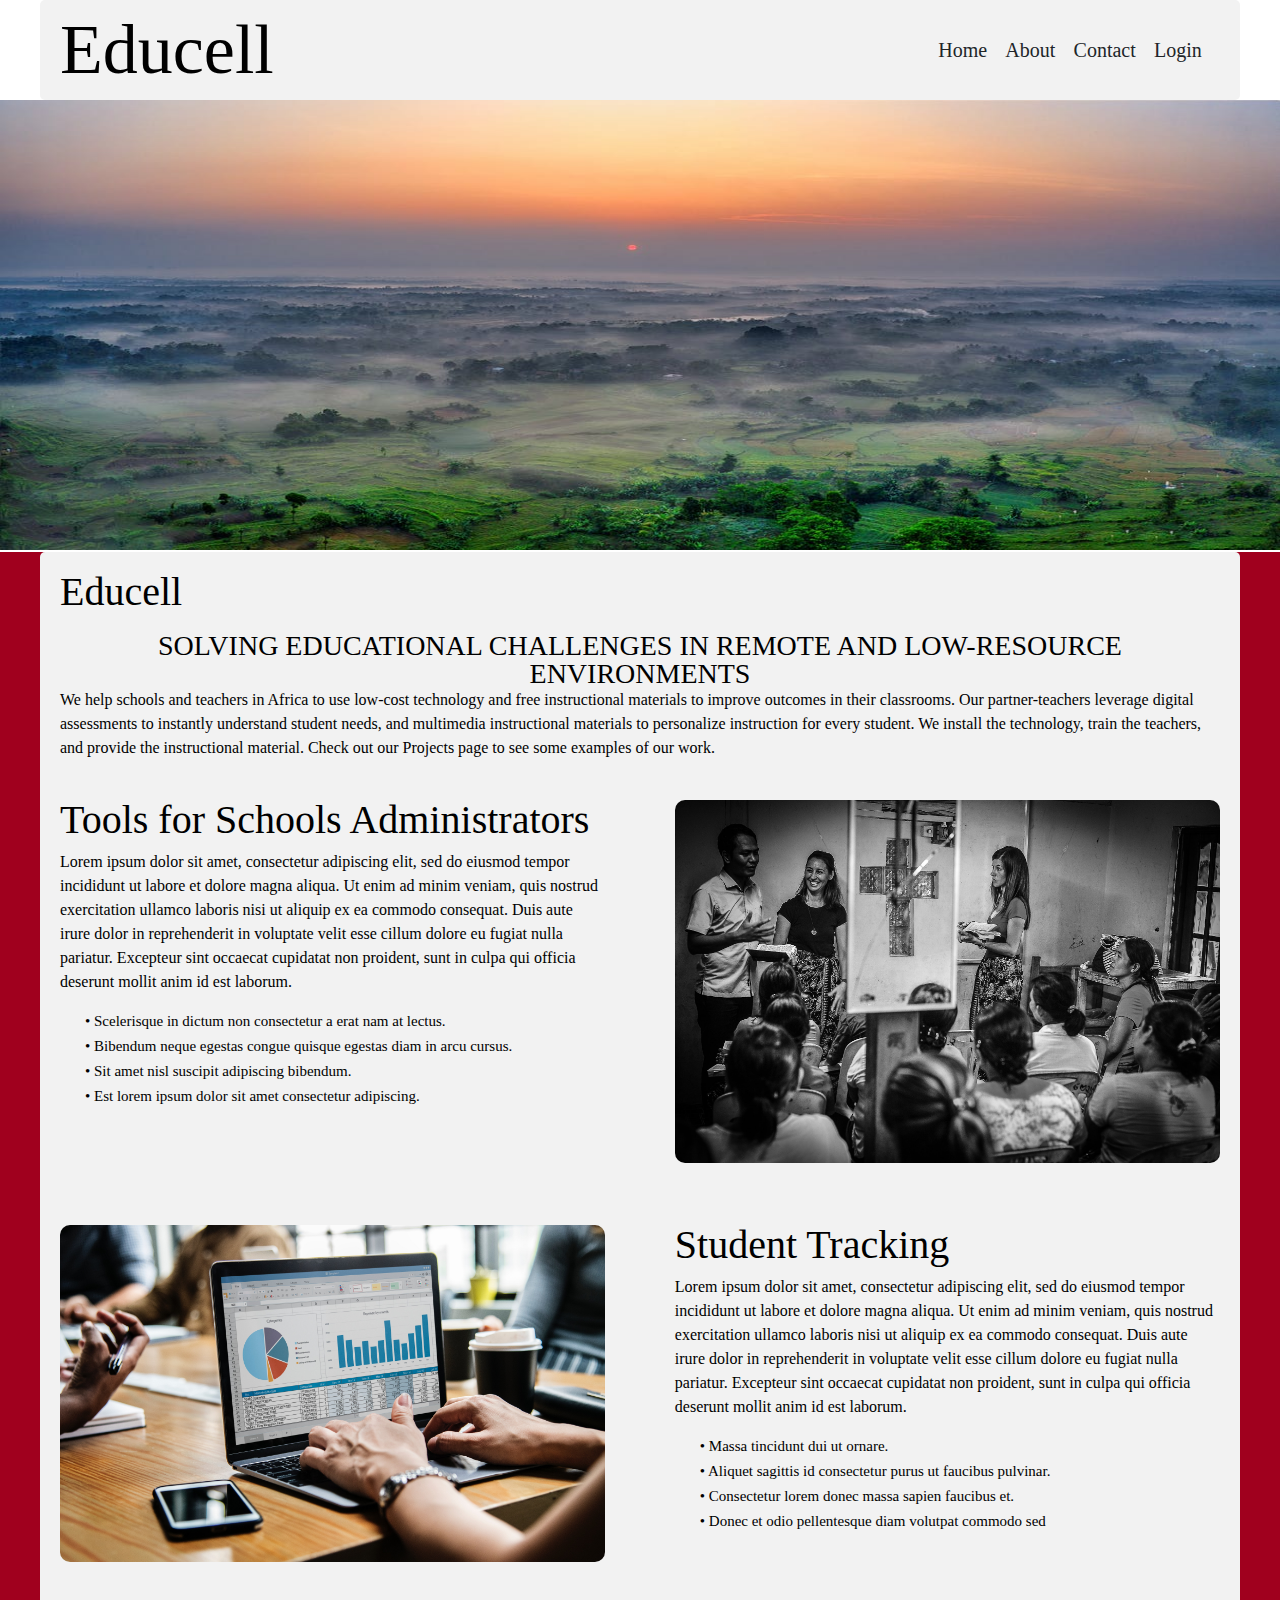
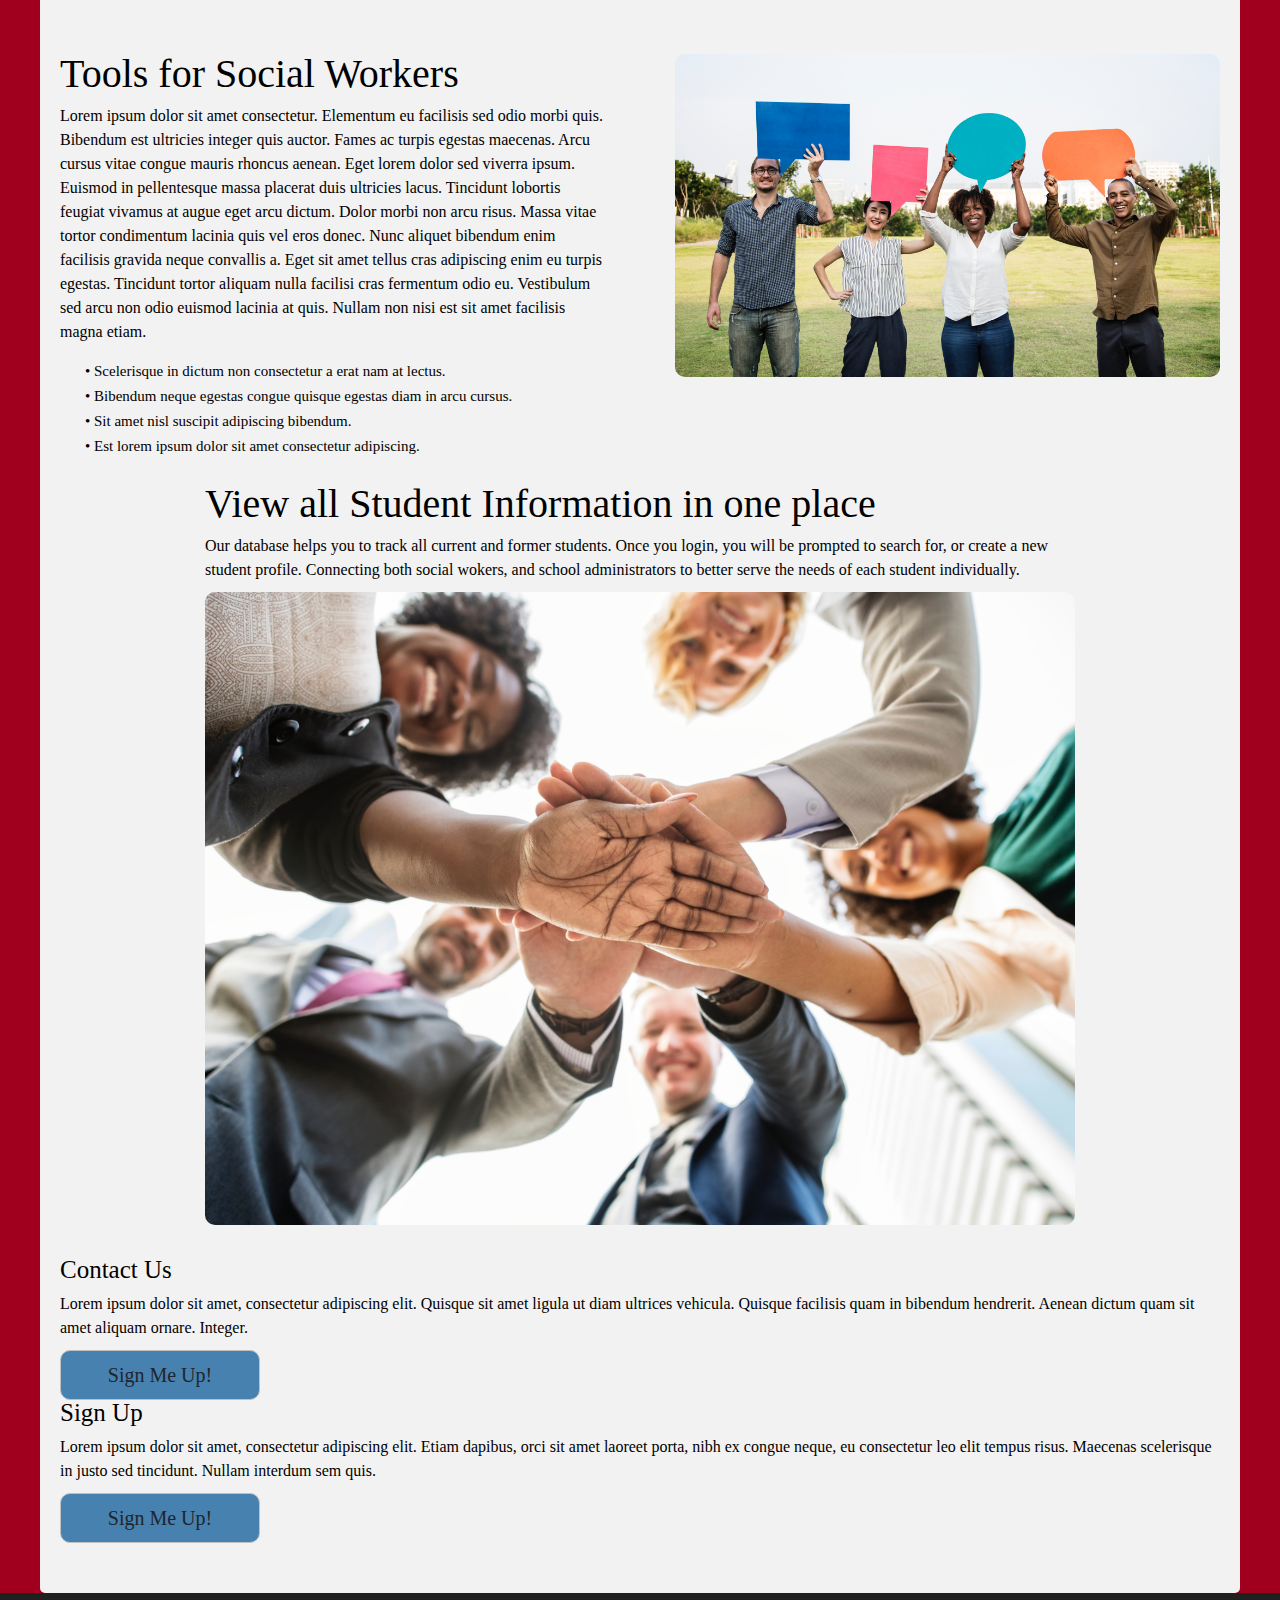
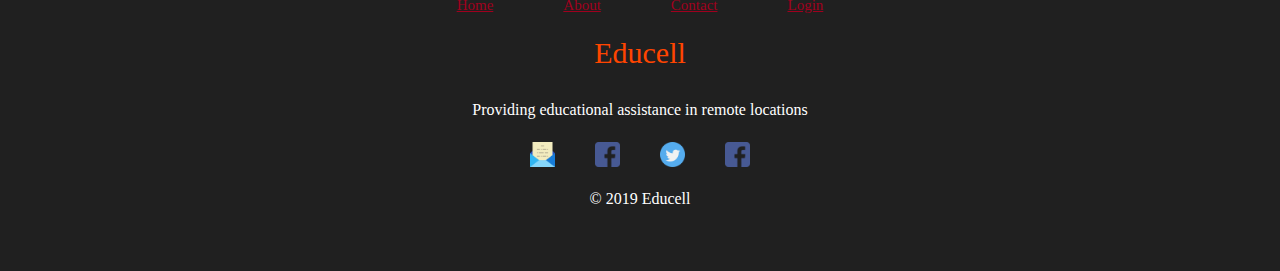
<file: index.html>
<!DOCTYPE html>

<html lang="en">

<head>
  <meta charset="utf-8" />

  <title>Educell- Services</title>

  <link href="https://fonts.googleapis.com/css?family=Indie+Flower|Roboto" rel="stylesheet" />
  <link href="css/index.css" rel="stylesheet" />

  <!--[if lt IE 9]>
      <script src="https://cdnjs.cloudflare.com/ajax/libs/html5shiv/3.7.3/html5shiv.js"></script>
    <![endif]-->
</head>

<body>

  <header class="main-navigation">
    <div class="container nav-container">
      <h1>Educell</h1>
      <nav class="nav">
        <a class="nav-link" href="index.html">Home</a>
        <a class="nav-link" href="about.html">About</a>
        <a class="nav-link" href="contact.html">Contact</a>
        <a class="nav-link" href="login.html">Login</a>
      </nav>
    </div>
  </header>
  
  <img ID="bannerimage" src="/IMAGES/aeriel .jpg" alt="community">
<div class="page">

  <div class="container home">
    <header class="intro">
     
      <h2>Educell</h2><br>
      <h3>SOLVING EDUCATIONAL CHALLENGES IN REMOTE AND LOW-RESOURCE ENVIRONMENTS </h3>
      <p>We help schools and teachers in Africa to use low-cost technology and free instructional materials to improve outcomes in their classrooms. Our partner-teachers leverage digital assessments to instantly understand student needs, and multimedia instructional materials to personalize instruction for every student. We install the technology, train the teachers, and provide the instructional material. Check out our Projects page to see some examples of our work.</p>
    </header>
    <section class="content2">
      <div class="text-content">
        <h2>Tools for Schools Administrators </h2>
        <p>
          Lorem ipsum dolor sit amet, consectetur adipiscing elit, sed do eiusmod tempor incididunt ut labore et dolore magna aliqua. Ut enim ad minim veniam, quis nostrud exercitation ullamco laboris nisi ut aliquip ex ea commodo consequat. Duis aute irure dolor in reprehenderit in voluptate velit esse cillum dolore eu fugiat nulla pariatur. Excepteur sint occaecat cupidatat non proident, sunt in culpa qui officia deserunt mollit anim id est laborum.
        </p>
        
        <ul>
          <li>&bull;  Scelerisque in dictum non consectetur a erat nam at lectus.</li>
          <li>&bull; Bibendum neque egestas congue quisque egestas diam in arcu cursus.</li>
          <li>&bull;  Sit amet nisl suscipit adipiscing bibendum.</li>
          <li>&bull;  Est lorem ipsum dolor sit amet consectetur adipiscing.</li>
          </ul>
        
      </div>
      <div class="ic">
        <img src="./photos/charity.jpg" alt="Let's go on an adventure!" />
      </div>
    </section>
    <section class="content2 ic">
      <div class="ic">
        <img src="./photos/laptop.jpg" class="img-fluid rounded" alt="Data" />
      </div>
      <div class="text-content">
        <h2>Student Tracking</h2>
        <p>
          Lorem ipsum dolor sit amet, consectetur adipiscing elit, sed do eiusmod tempor incididunt ut labore et dolore magna aliqua. Ut enim ad minim veniam, quis nostrud exercitation ullamco laboris nisi ut aliquip ex ea commodo consequat. Duis aute irure dolor in reprehenderit in voluptate velit esse cillum dolore eu fugiat nulla pariatur. Excepteur sint occaecat cupidatat non proident, sunt in culpa qui officia deserunt mollit anim id est laborum.
          
        </p>
        <ul>
          <li>&bull;  Massa tincidunt dui ut ornare.</li>
          <li>&bull;  Aliquet sagittis id consectetur purus ut faucibus pulvinar.</li>
          <li>&bull;  Consectetur lorem donec massa sapien faucibus et.</li>
          <li>&bull;  Donec et odio pellentesque diam volutpat commodo sed</li>
          </ul>
      </div>
    </section>
    
    <section class="content2">
      <div class="text-content">
        <h2>Tools for Social Workers </h2>
        <p>
          Lorem ipsum dolor sit amet consectetur. Elementum eu facilisis sed odio morbi quis. Bibendum est ultricies integer quis auctor. Fames ac turpis egestas maecenas. Arcu cursus vitae congue mauris rhoncus aenean. Eget lorem dolor sed viverra ipsum. Euismod in pellentesque massa placerat duis ultricies lacus. Tincidunt lobortis feugiat vivamus at augue eget arcu dictum. Dolor morbi non arcu risus. Massa vitae tortor condimentum lacinia quis vel eros donec. Nunc aliquet bibendum enim facilisis gravida neque convallis a. Eget sit amet tellus cras adipiscing enim eu turpis egestas. Tincidunt tortor aliquam nulla facilisi cras fermentum odio eu. Vestibulum sed arcu non odio euismod lacinia at quis. Nullam non nisi est sit amet facilisis magna etiam.
        </p>
        
        <ul>
          <li>&bull;  Scelerisque in dictum non consectetur a erat nam at lectus.</li>
          <li>&bull; Bibendum neque egestas congue quisque egestas diam in arcu cursus.</li>
          <li>&bull;  Sit amet nisl suscipit adipiscing bibendum.</li>
          <li>&bull;  Est lorem ipsum dolor sit amet consectetur adipiscing.</li>
          </ul>
        
      </div>
      <div class="ic">
        <img src="./photos/carrying-casual-cheerful.jpg" alt="social workers!" />
      </div>

    <section class="cd">
      <h2>View all Student Information in one place</h2>
      <p>
        Our database helps you to track all current and former students. Once you login, you will be prompted to search for, or create a new student profile. Connecting both social wokers, and school administrators to better serve the needs of each student individually. 
      </p>
      <img src="./photos/hands.jpg" alt="hands" />
    </section>
    <section class="content1">
      </section>
      <div class="forms">
        <h4>Contact Us</h4>
        <p>
          Lorem ipsum dolor sit amet, consectetur adipiscing elit. Quisque sit amet ligula ut diam ultrices vehicula. Quisque facilisis quam in bibendum hendrerit. Aenean dictum quam sit amet aliquam ornare. Integer.
        </p>
        <div class="btn">Sign Me Up!</div>
      </div>

      <div class="forms">
        <h4>Sign Up</h4>
        <p>
          Lorem ipsum dolor sit amet, consectetur adipiscing elit. Etiam dapibus, orci sit amet laoreet porta, nibh ex congue neque, eu consectetur leo elit tempus risus. Maecenas scelerisque in justo sed tincidunt. Nullam interdum sem quis.
        </p>
        <div class="btn">Sign Me Up!</div>
      </div>

      
</div>
  <!-- container -->
  <footer>
      <div>
        <nav>
        <a href="home.html">Home</a>
        <a href="about.html">About</a>
        <a href="contact.html">Contact</a>
        <a href="login.html">Login</a>
        </nav>
      </div>
    
     <!-- <div> -->
      <h2>Educell</h2> 
      <p>
      Providing educational assistance in remote locations  
      </p>
     <!-- </div> -->

     <div class="foot">
      <div>
        <img class="foot" src=".\photos\email.png" alt="email" height="25" width="25">
        <!-- <p>email</p> -->
        </div>

        <div>
          <img class="foot" src=".\photos\facebook.png" alt="email" height="25" width="25">
         <!-- <p>facebook</p> -->
        </div>

        <div>
          <img class="foot" src=".\photos\twitter.png" alt="email" height="25" width="25">
          <!-- <p>twitter</p> -->
          </div>
          <div>
            <img class="foot" src=".\photos\facebook.png" alt="email" height="25" width="25">
            <!-- <p>facebook</p> -->
            </div>
   </div>
     
   <p>&copy; 2019 Educell<p></p>

    </footer>
  
</body>

</html>
</file>
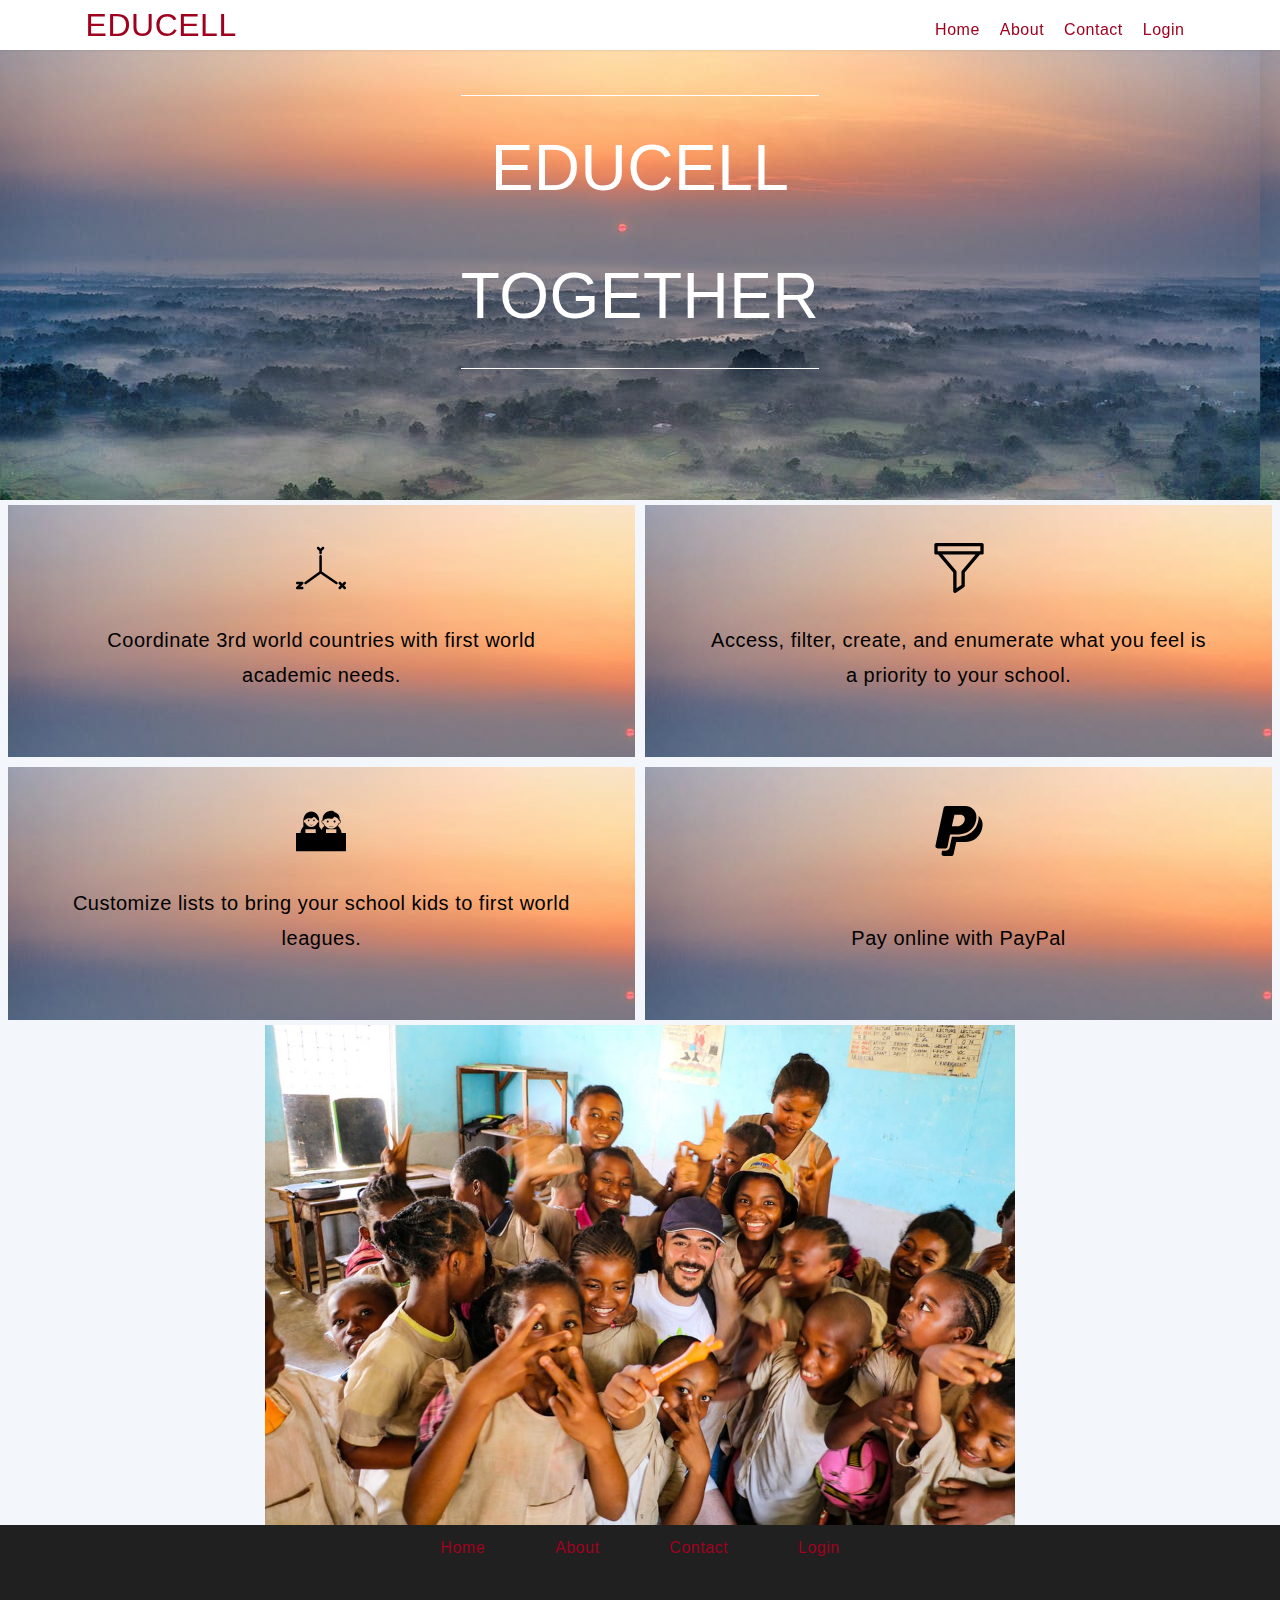
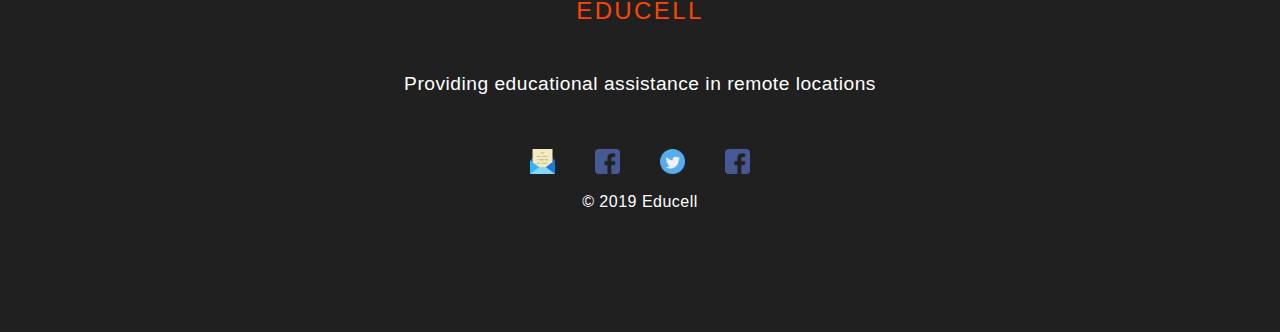
<file: about.html>
<!DOCTYPE html>
<html lang="en">
<head>
    <meta charset="UTF-8">
    <meta name="viewport" content="width=device-width, initial-scale=1.0">
    <meta http-equiv="X-UA-Compatible" content="ie=edge">
    <title>About Us</title>
    <link rel="stylesheet" href="/CSS.1/index2.css">
    
    
    
</head>
<body>

    <header id="header" class="alt">
        <h1 id="logo"><a href="AboutUs.html"><span>Educell</span></a></h1>
        <nav id="nav">
        
            <ul>

                <li><a href="index.html">Home</a></li>
                <li><a href="about.html">About</a></li>
                <li><a href="contact.html">Contact</a></li>
                <li><a href="login.html">Login</a></li>
            </ul>
        </nav>
    </header>

    <section id="banner">
        
        <div class="inner">
            <header>
                <h1 style = "color: white; font-size: 4rem;" class="jumbo">EDUCELL <br> <BR>TOGETHER </h1>
            </header>
            <p>
               <!--Space between login button and title-->
            </p>

            <!-- <section>
                <ul class="login">
                    <li><a href="#" class="button">Login</a></li>
                </ul>
            </section> -->
        </div>
    </section>

    <section id= "main-content">

        <p><img src="/IMAGES/coordinates-svgrepo-com.svg" id="svg1" style = "cursor: pointer; " alt=""> Coordinate 3rd world countries with first world academic needs.</p>
        <p><img src="/IMAGES/filter-svgrepo-com.svg" id="svg2" style = "cursor: pointer" alt="">Access, filter, create, and enumerate what you feel is a priority to your school.</p>
        <p><img src="/IMAGES/journalists-svgrepo-com.svg" id="svg3" style = "cursor: pointer" alt="">Customize lists to bring your school kids to first world leagues.</p>
        <p><img src="/IMAGES/paypal-logo-svgrepo-com-2.svg" id="svg4" style = "cursor: pointer" alt="">Pay online with PayPal</p>
    </section>

    <div class="img">
        <img name="slide"  alt="">
    </div>

    <section id= "bottom-content">
        <p> </p>
    </section>

    <script src="/JS/main.js"></script>

    <footer>
            <div>
              <nav>
              <a style = "font-size: 1rem" href="home.html">Home</a>
              <a style = "font-size: 1rem" href="about.html">About</a>
              <a style = "font-size: 1rem" href="contact.html">Contact</a>
              <a style = "font-size: 1rem" href="login.html">Login</a>
              </nav>
            </div>
          
           <!-- <div> -->
            <h2 style = "font-size: 1.5rem;">Educell</h2> 
            <p style = "font-size: 1.2rem;">
            Providing educational assistance in remote locations 
            </p>
           <!-- </div> -->
        
           <div class="foot" style = "font-size: .5rem">
            <div>
              <img class="foot" src=".\photos\email.png" alt="email" height="25" width="25">
              <!-- <p>email</p> -->
              </div>
        
              <div>
                <img class="foot" src=".\photos\facebook.png" alt="email" height="25" width="25">
               <!-- <p>facebook</p> -->
              </div>
        
              <div>
                <img class="foot" src=".\photos\twitter.png" alt="email" height="25" width="25">
                <!-- <p>twitter</p> -->
                </div>
                <div>
                  <img class="foot" src=".\photos\facebook.png" alt="email" height="25" width="25">
                  <!-- <p>facebook</p> -->
                  </div>
         </div>
           
         <p style = "font-size: 1rem" >&copy; 2019 Educell<p></p>
        
          </footer>
</body>



</html>
</file>
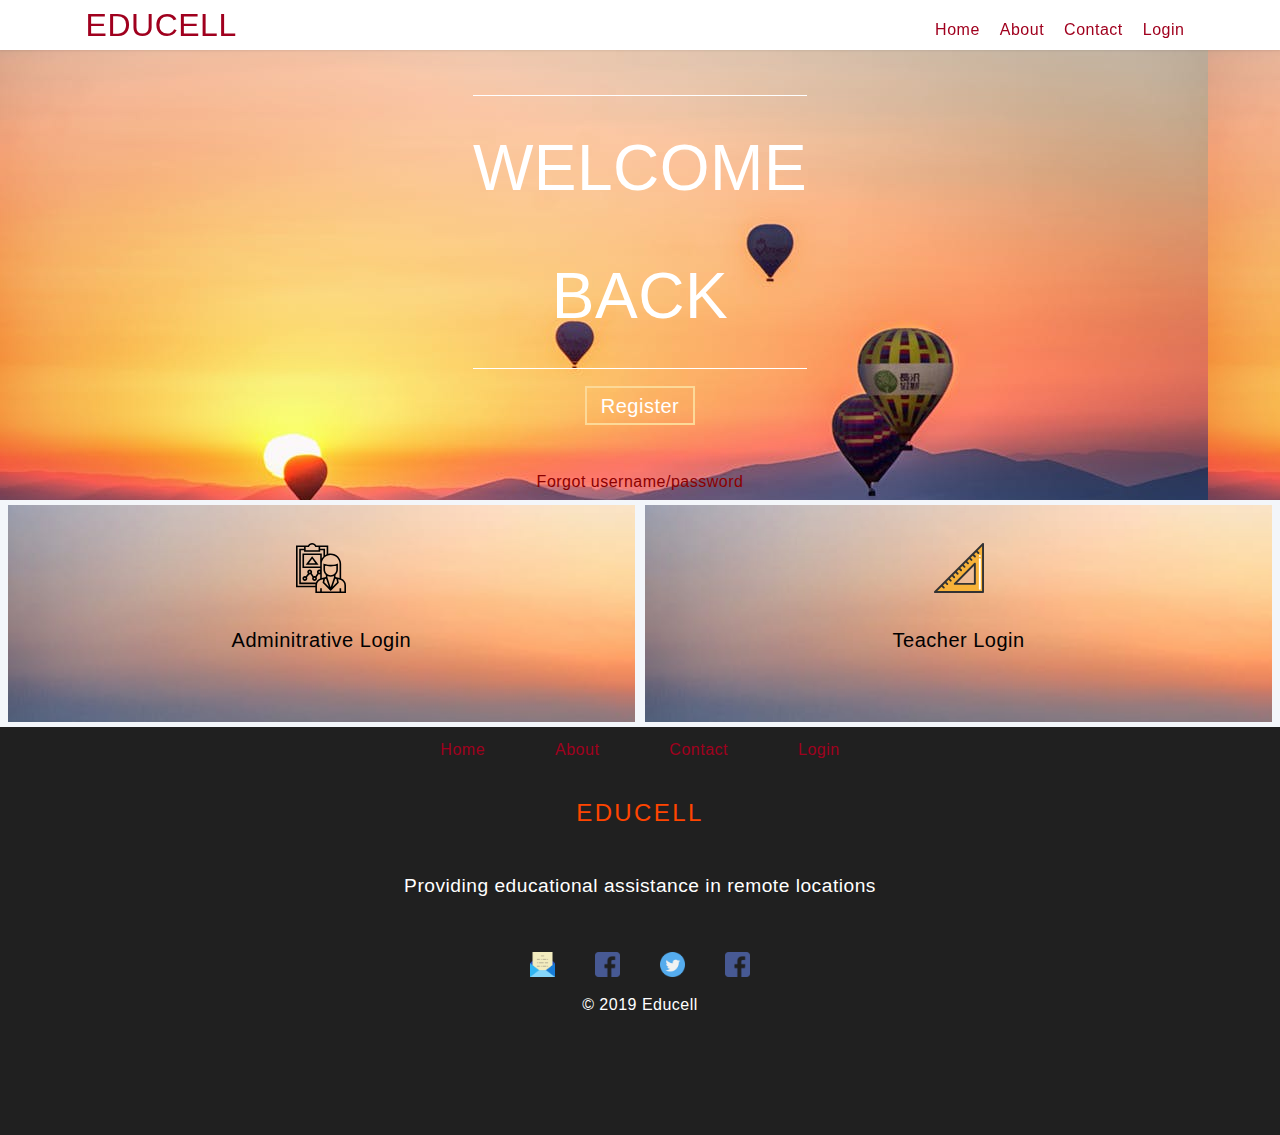
<file: login.html>
<!DOCTYPE html>
<html lang="en">
<head>
    <meta charset="UTF-8">
    <meta name="viewport" content="width=device-width, initial-scale=1.0">
    <meta http-equiv="X-UA-Compatible" content="ie=edge">
    <title>About Us</title>
    <link rel="stylesheet" href="/CSS.1/index2.css">
    
    
    
</head>
<body>

    <header id="header" class="alt">
        <h1 id="logo"><a href="AboutUs.html"><span>Educell</span></a></h1>
        <nav id="nav">
        
            <ul>

                <li><a href="index.html">Home</a></li>
                <li><a href="about.html">About</a></li>
                <li><a href="contact.html">Contact</a></li>
                <li><a href="login.html">Login</a></li>
            </ul>
        </nav>
    </header>

    <section id="banner" style= "background-image: url(/IMAGES/balloons.jpg);">
        
        <div class="inner">
            <header>
                <h1 style ="color: white; font-size: 4rem; " class="jumbo">Welcome <br> <BR>Back</h1>
            </header>

            <section>
                <ul class="login">
                    <li><a href="#" class="button">Register</a></li>
                </ul>
            </section>
            <section>
                <ul>
                    <li><a style = "color: darkred;font-size: 1rem;" href="#">Forgot username/password</a></li>
                </ul>
            </section>
        </div>
    </section>

    <section id= "main-content">

        <p><img src="/IMAGES/administrator-analytics-svgrepo-com.svg" id="svg5" style = "cursor: pointer" alt=""> Adminitrative Login</p>
        <p><img src="/IMAGES/set-square-svgrepo-com.svg" id="svg6" style = "cursor: pointer" alt="">Teacher Login</p>
       
    </section>

    <!-- <div class="img">
        <img name="slide"  alt="">
    </div> -->

    <section id= "bottom-content">
        <p> </p>
    </section>

    <script src="/JS/main.js"></script>

    <footer>
            <div>
              <nav>
              <a style = "font-size: 1rem" href="home.html">Home</a>
              <a style = "font-size: 1rem" href="about.html">About</a>
              <a style = "font-size: 1rem" href="contact.html">Contact</a>
              <a style = "font-size: 1rem" href="login.html">Login</a>
              </nav>
            </div>
          
           <!-- <div> -->
            <h2 style = "font-size: 1.5rem;">Educell</h2> 
            <p style = "font-size: 1.2rem;">
            Providing educational assistance in remote locations  
            </p>
           <!-- </div> -->
        
           <div class="foot" style = "font-size: .5rem">
            <div>
              <img class="foot" src=".\photos\email.png" alt="email" height="25" width="25">
              <!-- <p>email</p> -->
              </div>
        
              <div>
                <img class="foot" src=".\photos\facebook.png" alt="email" height="25" width="25">
               <!-- <p>facebook</p> -->
              </div>
        
              <div>
                <img class="foot" src=".\photos\twitter.png" alt="email" height="25" width="25">
                <!-- <p>twitter</p> -->
                </div>
                <div>
                  <img class="foot" src=".\photos\facebook.png" alt="email" height="25" width="25">
                  <!-- <p>facebook</p> -->
                  </div>
         </div>
           
         <p style = "font-size: 1rem" >&copy; 2019 Educell<p></p>
        
          </footer>
</body>



</html>
</file>
<file: CSS.1/index2.css>
html,
body,
div,
span,
applet,
object,
iframe,
h1,
h2,
h3,
h4,
h5,
h6,
p,
blockquote,
pre,
a,
abbr,
acronym,
address,
big,
cite,
code,
del,
dfn,
em,
img,
ins,
kbd,
q,
s,
samp,
small,
strike,
strong,
sub,
sup,
tt,
var,
b,
u,
i,
center,
dl,
dt,
dd,
ol,
ul,
li,
fieldset,
form,
label,
legend,
table,
caption,
tbody,
tfoot,
thead,
tr,
th,
td,
article,
aside,
canvas,
details,
embed,
figure,
figcaption,
footer,
header,
hgroup,
menu,
nav,
output,
ruby,
section,
summary,
time,
mark,
audio,
video {
  margin: 0;
  padding: 0;
  border: 0;
  font-size: 100%;
  font: inherit;
  vertical-align: baseline;
}
article,
aside,
details,
figcaption,
figure,
footer,
header,
hgroup,
menu,
nav,
section {
  display: block;
}
body {
  line-height: 1;
}
ol,
ul {
  list-style: none;
}
/* Basic */
html {
  box-sizing: border-box;
}
*,
*:before,
*:after {
  box-sizing: inherit;
}
body,
input,
select,
textarea {
  color: #7c8081;
  font-family: 'Source Sans Pro', sans-serif;
  font-size: 15pt;
  font-weight: 300;
  letter-spacing: 0.025em;
  line-height: 1.75em;
}
a {
  color: #A0001E;
  text-decoration: none;
}
p,
ul,
ol,
dl,
table,
blockquote {
  margin: 0 0 2em 0;
}
h1,
h2,
h3,
h4,
h5,
h6 {
  color: inherit;
  font-weight: 300;
  line-height: 1.75em;
  margin-bottom: 1em;
  text-transform: uppercase;
}
h1 a,
h2 a,
h3 a,
h4 a,
h5 a,
h6 a {
  color: inherit;
  text-decoration: none;
  border: 0;
}
h2 {
  font-size: 1.5em;
  letter-spacing: 0.1em;
}
h3 {
  font-size: 1.15em;
  letter-spacing: 0.025em;
}
body {
  background: #F3F6FA;
  display: flex;
  justify-content: center;
  flex-direction: column;
  align-items: center;
}
#header {
  display: flex;
  justify-content: space-between;
  background: #fff;
  box-shadow: 0 1px 2px 0 rgba(0, 0, 0, 0.075);
  color: inherit;
  cursor: default;
  font-size: 0.8em;
  left: 0;
  padding: 1em 1.5em;
  position: fixed;
  top: 0;
  width: 100%;
  height: 50px;
  align-items: center;
}
#header ul {
  display: flex;
  justify-content: center;
  align-items: center;
  justify-content: space-between;
}
#header #logo {
  position: relative;
  font-size: 2em;
  margin-top: 15px;
  color: #A0001E;
  margin-left: 5%;
}
#header #nav {
  position: relative;
  display: flex;
  flex-direction: row;
  margin-top: 15px;
  margin-right: 5%;
}
#header li {
  margin: 0 10px;
  margin-top: 10%;
}
#header .button {
  display: flex;
}
#banner {
  display: flex;
  justify-content: center;
  width: 100%;
  text-align: center;
  background: #A0001E;
  color: black;
  padding: 30px;
  height: 500px;
  z-index: 100000;
  background-image: url(/IMAGES/aeriel\ .jpg);
}
#banner .button {
  border: solid 2px rgb(252, 217, 152);
  padding: 2% 4%;
  color: white;
}
#banner .button:hover {
  background-color: white;
  color: orangered;
}
#banner #menu-icon {
  display: flex;
  justify-content: left;
  position: relative;
  width: 100%;
  filter: invert(100%);
  text-decoration: none;
  display: none;
}
#banner #menu-icon img {
  margin-left: 15px;
  margin-top: 15px;
}
#main-content,
#bottom-content {
  display: flex;
  justify-content: center;
}
#main-content p,
#bottom-content p {
  background-color: orangered;
  color: black;
  padding: 5%;
  padding-top: 3%;
  text-align: center;
  margin-bottom: 0.5%;
}
#main-content {
  width: 100%;
  flex-wrap: wrap;
}
#main-content p {
  display: flex;
  flex-direction: column;
  justify-content: center;
  align-items: center;
  position: relative;
  background-image: url(/IMAGES/aeriel\ .jpg);
  
}
#main-content p img {
  width: 10%;
  margin-bottom: 30px;
}
@media (min-width: 500px) {
  #main-content p {
    width: 100%;
  }
}
@media (min-width: 1000px) {
  #main-content p {
    width: 49%;
    display: flex;
    justify-content: space-between;
    margin: 5px 5px;
  }
}

#bottom-content p {
  background: #83d3ca;
  color: white;
  padding: 0;
}
header {
  display: flex;
  justify-content: center;
}
header h1 {
  margin-bottom: 0.5em;
  padding: 40px 0;
  font-size: 62.5%;
  margin-top: 90px;
  line-height: 1em;
}
header .jumbo {
  border-bottom: solid 1px white;
  border-top: solid 1px white;
  margin-bottom: 0.3em;
  margin-top: 65px;
}
.img {
  display: flex;
  justify-content: center;
  align-items: center;
}
.img img {
  width: 100%;
  height: 500px;
  object-fit: cover;
}
.fullscreen-video-wrap {
  position: absolute;
  top: 0;
  left: 0;
  width: 100%;
  height: 545px;
  overflow: hidden;
  z-index: -5000000;
  object-fit: cover;
}
.fullscreen-video-wrap video {
  position: relative;
  min-width: 100%;
  min-height: 100%;
  z-index: -500000;
  overflow: hidden;
}
.alt {
  z-index: 1000001;
}
#menu-icon-close {
  display: flex;
  justify-content: left;
  position: relative;
  width: 25px;
  display: none;
}

footer {
  background-color:#202020;
  text-align: center;
  width: 100%;
}

footer h2 {
  margin-top: 20px;
   font-size: 2rem;
   color: orangered;
 }

 
footer nav {
  display: flex;
  justify-content:center;
  width: 100%;
}
footer nav a {
  margin: 5px 35px;
  color: #A0001E;
  font-size: 1.5rem;
}

footer p {
  text-align: center;
  color: white;
  font-size: 1.6rem;
  padding: 10px;
}

.foot{
  display: flex;
  justify-content: center;
  margin: 0 20px;
}

.footer22{
  padding: -20px;
}
</file>
<file: css/index.css>
/* http://meyerweb.com/eric/tools/css/reset/ 
   v2.0 | 20110126
   License: none (public domain)
*/
html,
body,
div,
span,
applet,
object,
iframe,
h1,
h2,
h3,
h4,
h5,
h6,
p,
blockquote,
pre,
a,
abbr,
acronym,
address,
big,
cite,
code,
del,
dfn,
em,
img,
ins,
kbd,
q,
s,
samp,
small,
strike,
strong,
sub,
sup,
tt,
var,
b,
u,
i,
center,
dl,
dt,
dd,
ol,
ul,
li,
fieldset,
form,
label,
legend,
table,
caption,
tbody,
tfoot,
thead,
tr,
th,
td,
article,
aside,
canvas,
details,
embed,
figure,
figcaption,
footer,
header,
hgroup,
menu,
nav,
output,
ruby,
section,
summary,
time,
mark,
audio,
video {
  margin: 0;
  padding: 0;
  border: 0;
  font-size: 100%;
  font: inherit;
  vertical-align: baseline;
}
/* HTML5 display-role reset for older browsers */
article,
aside,
details,
figcaption,
figure,
footer,
header,
hgroup,
menu,
nav,
section {
  display: block;
}
body {
  line-height: 1;
}
ol,
ul {
  list-style: none;
}
blockquote,
q {
  quotes: none;
}
blockquote:before,
blockquote:after,
q:before,
q:after {
  content: '';
  content: none;
}
table {
  border-collapse: collapse;
  border-spacing: 0;
}
* {
  box-sizing: border-box;
}
html {
  font-size: 62.5%;
}
html,
body {
  font-family: 'Georgia', serif;
}
h1,
h2,
h3,
h4,
h5 {
  font-family: 'Palatino', serif;
}
h1 {
  font-size: 7rem;
}
h2 {
  font-size: 4rem;
  padding-bottom: 10px;
}
h3{
  font-size: 2.8rem;
  text-align: center;
}
h4 {
  font-size: 2.5rem;
  padding-bottom: 10px;
}
p {
  line-height: 1.5;
  font-size: 1.6rem;
  padding-bottom: 10px;
}

img {
  max-width: 100%;
  height: auto;
}

.container {
  max-width: 1200px;
  width: 100%;
  margin: 0 auto;
  background-color: #FFFFFF;
}
.main-navigation {
  width: 100%;
  height: 100px;
  background: #FFFFFF;
  margin-top: 0;
}
.main-navigation .nav-container {
  height: 100%;
  display: flex;
  align-items: center;
  justify-content: space-between;
}
@media (max-width: 500px) {
  .main-navigation .nav-container h1 {
    font-size: 3rem;
  }
}
.main-navigation .nav-container nav {
  width: 300px;
  display: flex;
  justify-content: space-evenly;
}
@media (max-width: 500px) {
  .main-navigation .nav-container nav {
    width: 100%;
    justify-content: space-around;
  }
}
.main-navigation .nav-container a {
  text-decoration: none;
  color: #212529;
  font-size: 2rem;
}

/*     */

.page{
  background-color: #A0001E;
}

footer {
  background-color:#202020;
  text-align: center;
}

footer h2 {
  margin-top: 20px;
   font-size: 3rem;
   color: orangered;
 }

 
footer nav {
  display: flex;
  justify-content:center;
  width: 100%;
}
footer nav a {
  margin: 5px 35px;
  color: #A0001E;
  font-size: 1.5rem;
}

footer p {
  text-align: center;
  color: white;
  font-size: 1.6rem;
  padding: 20px;
}

.foot{
  display: flex;
  justify-content: center;
  margin: 0 20px;
}

.home .content2 {
  margin: 30px 0;
  display: flex;
  flex-wrap: wrap;
  justify-content: space-between;
}
.home .content2 .text-content {
  width: 48%;
  padding-right: 1%;
}
@media (max-width: 500px) {
  .home .content2 .text-content {
    width: 100%;
    padding: 0;
  }
}
.home .content2 .ic {
  width: 48%;
  padding-left: 1%;
}
@media (max-width: 500px) {
  .home .content2 .ic {
    width: 100%;
    padding: 0;
  }
}
.home .content2 .ic img {
  border-radius: 10px;
}
@media (max-width: 500px) {
  .home .content2 .ic img {
    width: 100%;
  }
}
.home .ic {
  padding-bottom: 30px;
}
.home .ic .text-content {
  padding-left: 1%;
  padding-right: 0;
}
.home .ic .ic {
  padding-right: 1%;
  padding-left: 0;
}
@media (max-width: 500px) {
  .home .ic .ic {
    order: 2;
  }
}
.home .cd {
  width: 75%;
  margin: 0 auto 30px;
  margin-top: 20px;
}
@media (max-width: 500px) {
  .home .cd{
    width: 100%;
  }
}
.home .cd img {
  border-radius: 10px;
}
.home .content1 {
  padding-top: 30px;
  display: flex;
  justify-content: space-between;
  align-content: stretch;
}
@media (max-width: 500px) {
  .home .content1 {
    flex-wrap: wrap;
  }
}
.home .content1 .forms {
  width: 30%;
  margin: 0 150px;
  margin-bottom: 30px;
  
}
@media (max-width: 500px) {
  .home .content1 .forms {
    width: 80%;
    margin: 0 auto 30px;
  }
}

#bannerimage {
width:100%;
height: 450px;
}

.btn {
  border-radius: 10px;
  display: flex;
  align-items: center;
  justify-content: center;
  background-color: rgba(28, 101, 160, 0.808);
  color: #212529;
  border: 1px solid #C0C0C0;
  cursor: pointer;
  width: 200px;
  height: 50px;
  font-size: 2rem;
}

li {
  margin: 10px 25px;
  font-size: 1.5rem;
  display: list-item;
  }

  /* Contact Page */

  
  input[type=text], select, textarea {
    width: 50%; 
    padding: 12px;  
    border: 1px solid #ccc; 
    border-radius: 4px; 
    box-sizing: border-box; 
    margin-top: 6px; 
    margin-bottom: 16px;
    resize: vertical ;
    display: block;
  }
  
.f2{
  width: 100%; 
  align-items: center;
  margin: 0 auto;
  /* background-color: #0b3d0d; */
     font-size: 1.5rem;
    line-height: 25px;
    display: block
}
  
  /* Style the submit button with a specific background color etc */
  input[type=submit] {
    background-color: rgb(158, 15, 58);
    color: white;
    padding: 12px 20px;
    border: none;
    border-radius: 4px;
    cursor: pointer;
  }
  
  /* arker green colorWhen moving the mouse over the submit button,  */
  input[type=submit]:hover {
    background-color: #0b3d0d;
  }
  
  /* Add a background color and some padding around the form */
  .container {
    border-radius: 5px;
    background-color: #f2f2f2;
    padding: 20px;
  }

  #f1{
    background-color: blue(92, 88, 88); 
    font-size: 1.5rem;
    line-height: 25px;
    /* display: inline-block; */
  }

  .fourms{
    /* display: flex; */
    width: 100%;
  }
</file>
